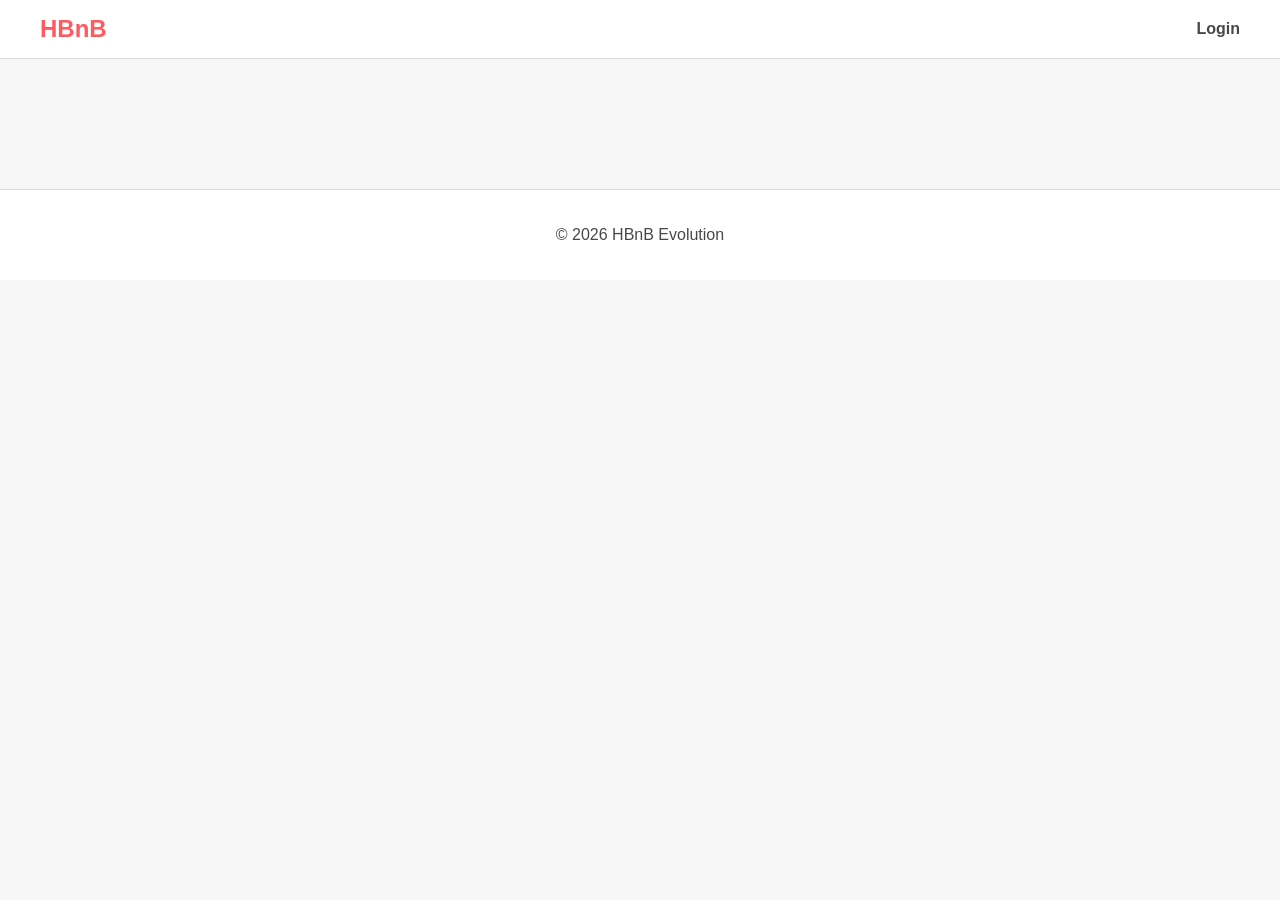
<file: part4/index.html>
<!DOCTYPE html>
<html lang="en">
<head>
    <meta charset="UTF-8">
    <meta name="viewport" content="width=device-width, initial-scale=1.0">
    <title>HBnB Evolution</title>
    <link rel="stylesheet" href="styles.css">
</head>
<body>
    <header>
        <div class="logo">HBnB</div>
        <nav id="nav-menu">
            <a href="login.html" class="login-btn" id="login-link">Login</a>
        </nav>
    </header>
    <main>
        <div id="places-list" class="places-container"></div>
    </main>
    <footer><p>&copy; 2026 HBnB Evolution</p></footer>
    <script src="scripts.js"></script>
</body>
</html>
</file>
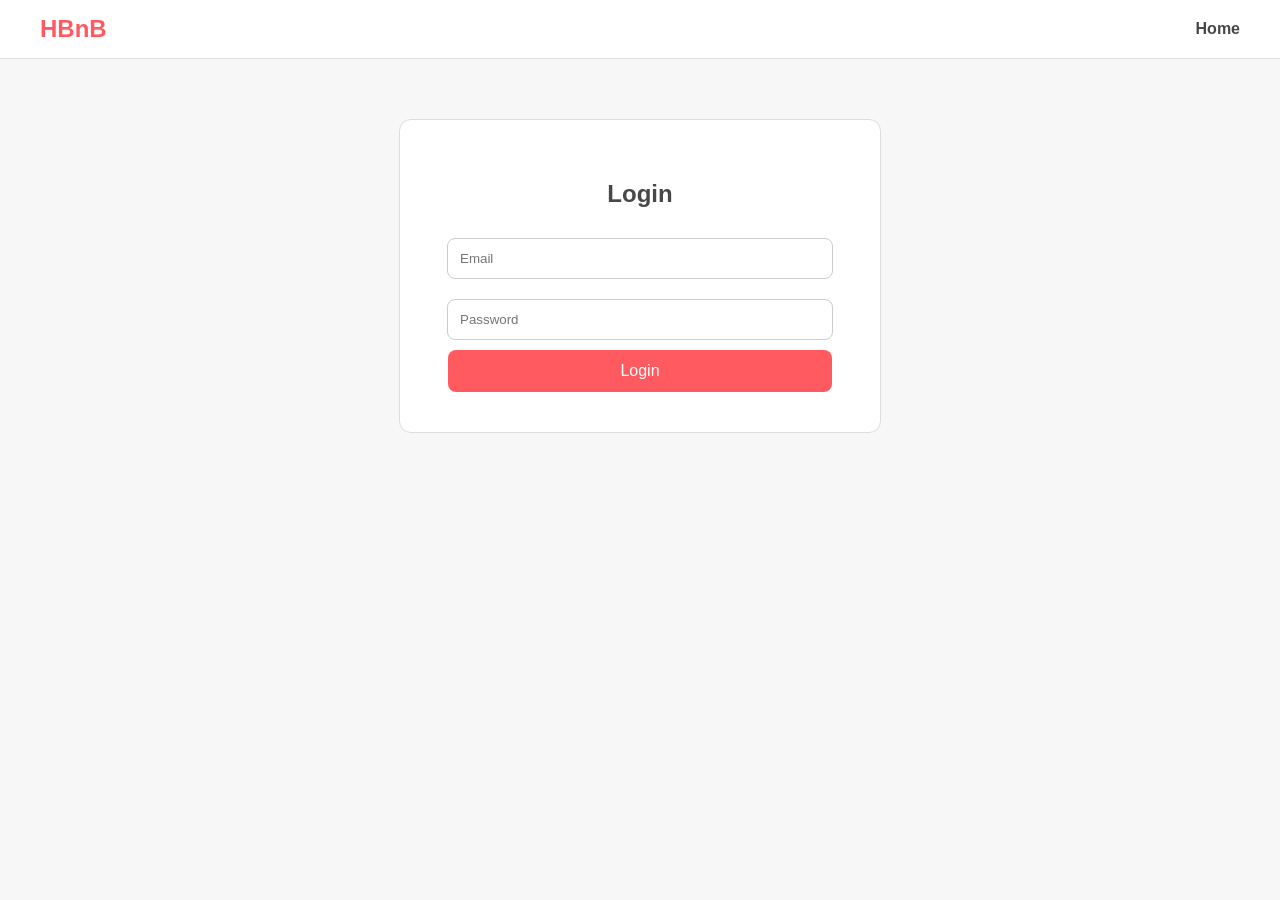
<file: part4/login.html>
<!DOCTYPE html>
<html lang="en">
<head>
    <meta charset="UTF-8">
    <title>Login - HBnB</title>
    <link rel="stylesheet" href="styles.css">
</head>
<body>
    <header>
        <div class="logo">HBnB</div>
        <a href="index.html" class="home-btn">Home</a>
    </header>
    <div class="login-container">
        <h2>Login</h2>
        <form id="login-form">
            <input type="email" id="email" placeholder="Email" required>
            <input type="password" id="password" placeholder="Password" required>
            <button type="submit">Login</button>
        </form>
        <p id="error-message" style="color: red; display: none; margin-top: 10px;"></p>
    </div>
    <script src="scripts.js"></script>
</body>
</html>
</file>
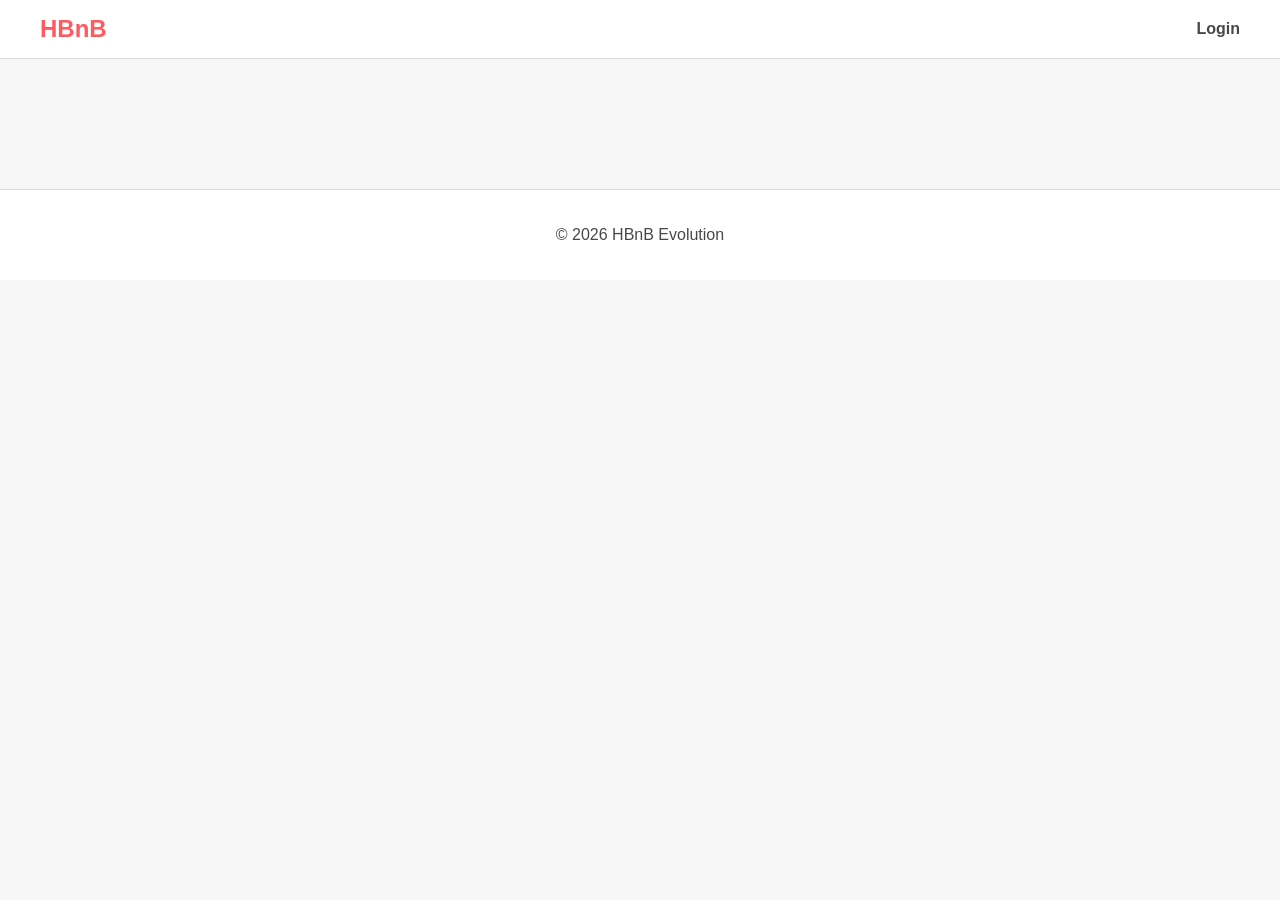
<file: part4/place.html>
<!DOCTYPE html>
<html lang="en">
<head>
    <meta charset="UTF-8">
    <title>Place Details - HBnB</title>
    <link rel="stylesheet" href="styles.css">
</head>
<body>
    <header>
        <div class="logo">HBnB</div>
        <a href="index.html" class="home-btn">Home</a>
    </header>
    <main class="details-container">
        <div class="place-header">
            <h1 id="place-title">Loading...</h1>
            <span id="place-price" class="price-tag"></span>
        </div>
        <div class="place-info">
            <p><strong>Owner:</strong> <span id="place-owner">Fetching...</span></p>
            <p><strong>Location:</strong> <span id="place-location">Checking...</span></p>
            <p id="place-description" class="description"></p>
        </div>
        <div class="amenities-section">
            <h3>Amenities</h3>
            <ul id="amenities-list"></ul>
        </div>
        <div id="add-review" class="review-form" style="display: none;">
            <h3>Add a Review</h3>
            <form id="review-form">
                <textarea id="review-text" placeholder="Write your review..." rows="4" required></textarea>
                <button type="submit">Submit Review</button>
            </form>
        </div>
        <div id="reviews-section">
            <h3>Reviews</h3>
            <div id="reviews-list"></div>
        </div>
    </main>
    <script src="scripts.js"></script>
</body>
</html>
</file>
<file: part4/styles.css>
body { font-family: 'Circular', Arial, sans-serif; margin: 0; background-color: #f7f7f7; color: #484848; }
header { background: white; padding: 15px 40px; border-bottom: 1px solid #ddd; display: flex; justify-content: space-between; align-items: center; }
.logo { font-size: 24px; font-weight: bold; color: #ff5a5f; }
.login-btn, .home-btn { text-decoration: none; color: #484848; font-weight: bold; cursor: pointer; }
.places-container { display: flex; flex-wrap: wrap; padding: 40px; justify-content: center; gap: 30px; }
.place-card { background: white; border: 1px solid #dddddd; border-radius: 12px; width: 300px; padding: 20px; box-shadow: 0 4px 6px rgba(0,0,0,0.1); transition: transform 0.2s; }
.place-card:hover { transform: translateY(-5px); }
.price { color: #ff5a5f; font-weight: bold; font-size: 16px; float: right; }
.details-btn { width: 100%; padding: 10px; background: #ff5a5f; color: white; border: none; border-radius: 8px; cursor: pointer; margin-top: 15px; }
.details-container { max-width: 800px; margin: 40px auto; background: white; padding: 30px; border-radius: 12px; border: 1px solid #ddd; }
.place-header { display: flex; justify-content: space-between; align-items: center; border-bottom: 1px solid #eee; padding-bottom: 20px; margin-bottom: 20px; }
.price-tag { font-size: 24px; color: #ff5a5f; font-weight: bold; }
.description { line-height: 1.6; margin-top: 15px; }
.amenities-section, .review-form { margin-top: 30px; padding-top: 20px; border-top: 1px solid #eee; }
.login-container { max-width: 400px; margin: 60px auto; background: white; padding: 40px; border-radius: 12px; border: 1px solid #ddd; text-align: center; }
input, textarea { width: 90%; padding: 12px; margin: 10px 0; border: 1px solid #ccc; border-radius: 8px; }
button { width: 96%; padding: 12px; background: #ff5a5f; color: white; border: none; border-radius: 8px; cursor: pointer; font-size: 16px; }
footer { text-align: center; padding: 20px; border-top: 1px solid #ddd; background: white; margin-top: 50px; }
</file>
